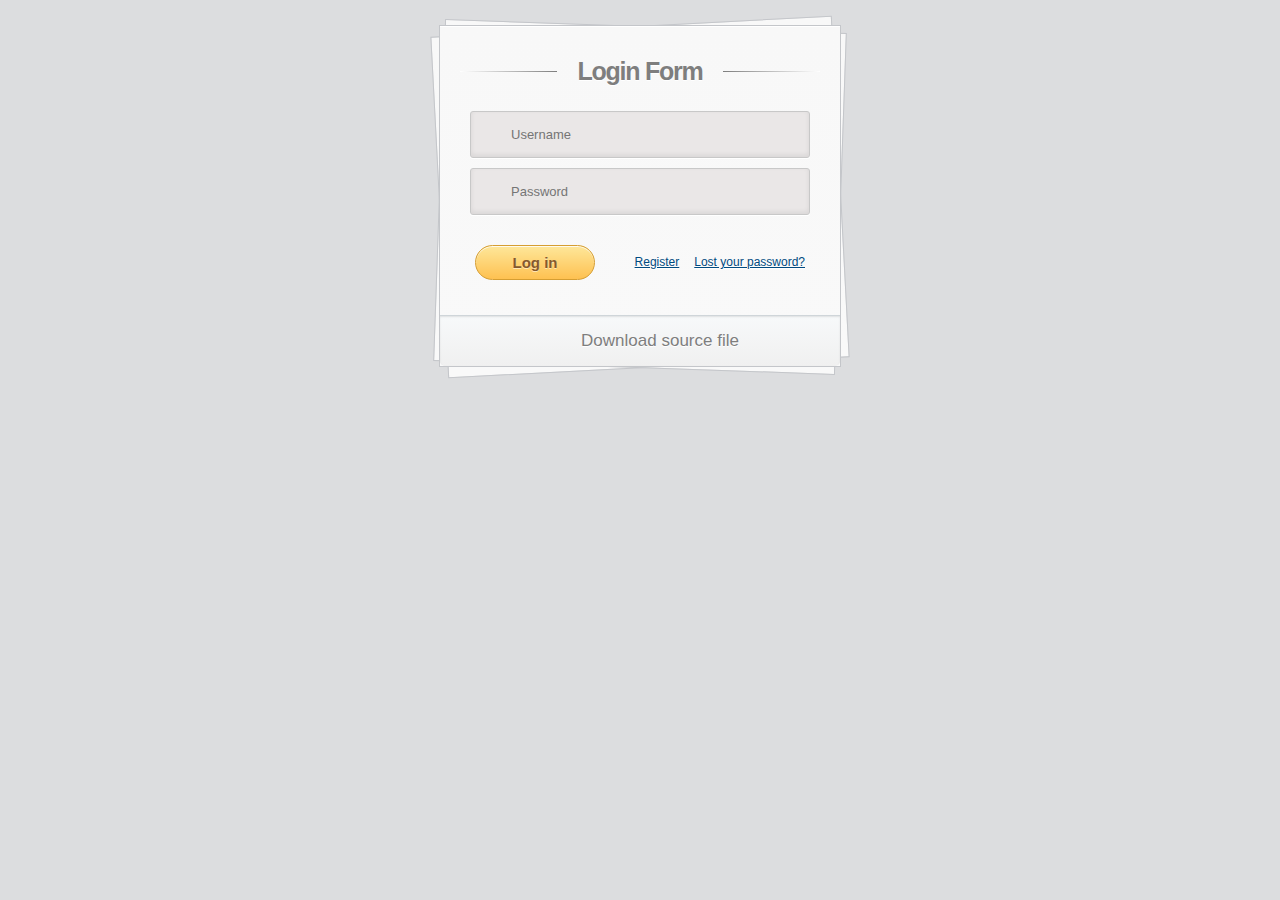
<file: formulario/index.html>
<!DOCTYPE html>
<html >
  <head>
    <meta charset="UTF-8">
    <title>Login form using HTML5 and CSS3</title>
    
    
    
    
        <link rel="stylesheet" href="css/style.css">

    
    
    
  </head>

  <body>

    <body>
<div class="container">
	<section id="content">
		<form action="">
			<h1>Login Form</h1>
			<div>
				<input type="text" placeholder="Username" required="" id="username" />
			</div>
			<div>
				<input type="password" placeholder="Password" required="" id="password" />
			</div>
			<div>
				<input type="submit" value="Log in" />
				<a href="#">Lost your password?</a>
				<a href="#">Register</a>
			</div>
		</form><!-- form -->
		<div class="button">
			<a href="#">Download source file</a>
		</div><!-- button -->
	</section><!-- content -->
</div><!-- container -->
</body>
    
        <script src="js/index.js"></script>

    
    
    
  </body>
</html>
</file>
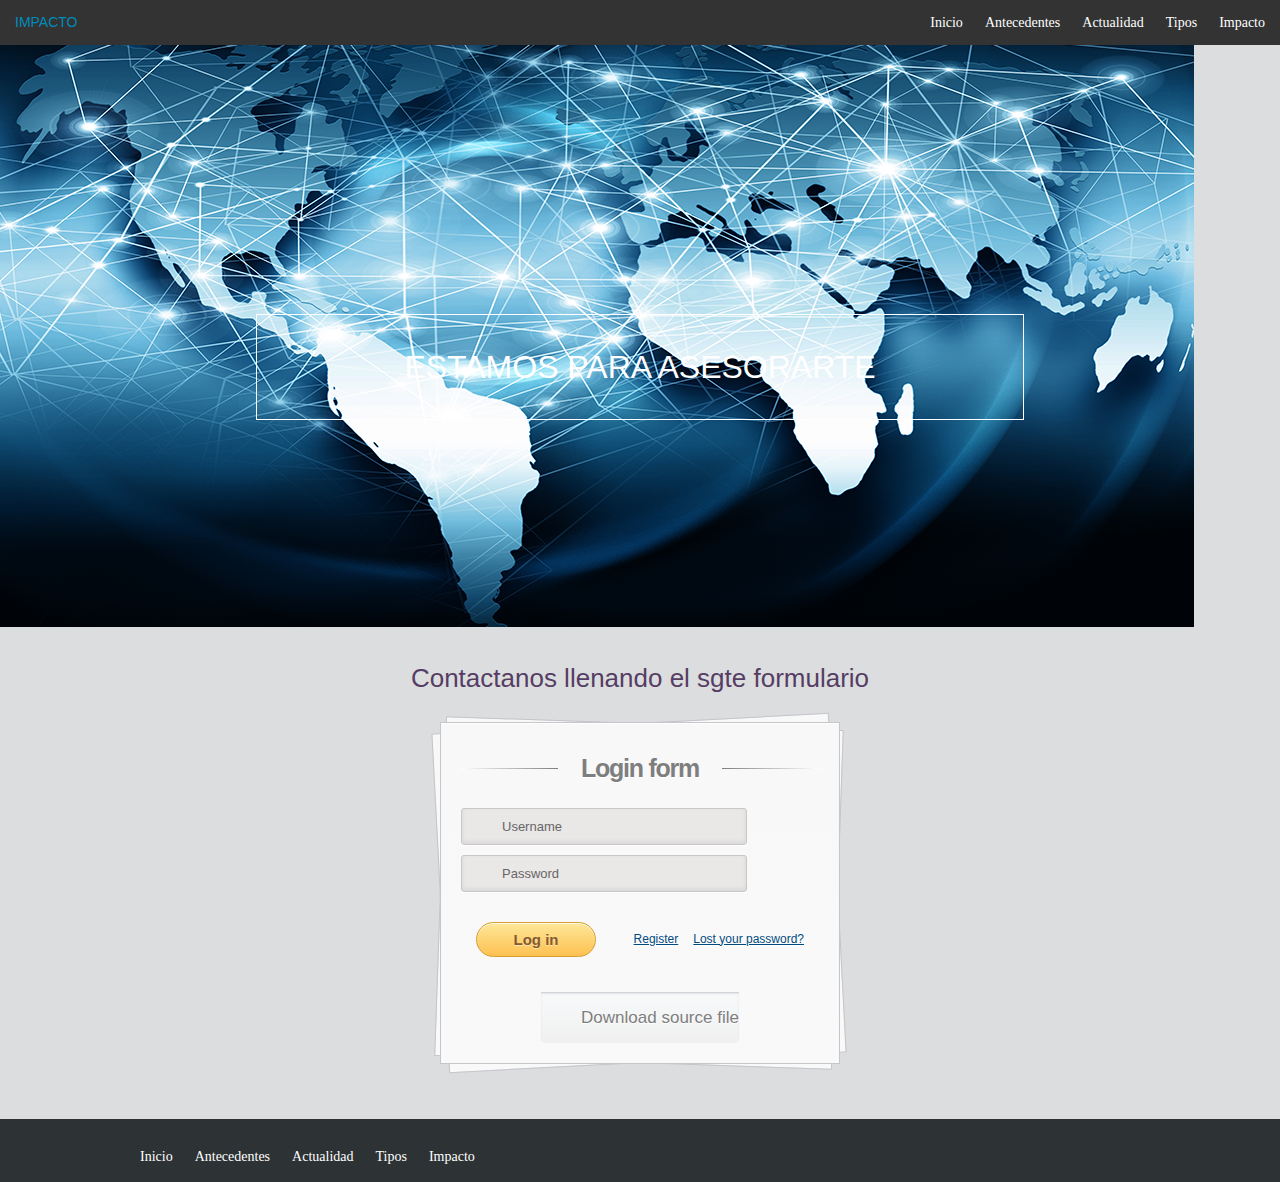
<file: contacto.html>
<!doctype html>
<html class="no-js" lang="">
    <head>
        <meta charset="utf-8">
        <meta http-equiv="X-UA-Compatible" content="IE=edge,chrome=1">
        <title></title>
        <meta name="description" content="">
        <meta name="viewport" content="width=device-width, initial-scale=1">

        <link rel="stylesheet" href="css/normalize.min.css">
        <link rel="stylesheet" href="css/main.css">
        <link rel="stylesheet" href="css/foundation.css">
        <link rel="stylesheet" href="formulario/css/style.css"

        <script src="js/vendor/modernizr-2.8.3.min.js"></script>
    </head>
    <body>
        <header class = "fixed">
            <div class= "top-bar">
                <div class= "row">
                    <div class="large-4 columns">
                        <a href= "contacto.html">IMPACTO</a>
                    </div>
                
                    <div class ="large-6 large-offset-2 columns">
                        <div id="navegacion">
                        <nav class="inline-list right">
                <li><a = href="index.html">Inicio</a></li>
                <li><a = href="nosotros.html">Antecedentes</a></li>
                <li><a = href="servicios.html">Actualidad</a></li>
                <li><a = href="equipo.html">Tipos</a></li>
                <li><a = href="contacto">Impacto</a></li>
                        </nav>
                        </div>
                     </div>
                </div>
            </div>
        </div>
        </header>

 

         <section class="destacada">
            <div class="pattern"=></div>
            <img src="img/WWW.png" alt?="Imagen Index">
            <div class="contenido text-center">
            <h1><span>Estamos para asesorarte</span></h1>
            </div>
         </section>

        <section class="informacion">
        <h2 class="text-center"> Contactanos llenando el sgte formulario</h2>
         <div class="container">
         <section id="content">
         <form action="">
            <h1>Login form</h1>
            <div>
                <input type="text" placeholder="Username"
                required="" id="Username"/>

            </div>
            <div>
                <input type="password" placeholder="Password"
                required="" id="Password"/>
            </div>
            <div>
                <input type="submit" value="Log in"/>
                <a href="#">Lost your password? </a>
                <a href="#">Register </a>
            </div>
         </form>
         <div class="button">
            <a href="#">Download source file </a>
         </div>
         </section>
         </div>        
        </section>




    <footer>
     <div class="row">
            <nav class="large-6 columns inline-list">
                <li><a = href="index.html">Inicio</a></li>
                <li><a = href="nosotros.html">Antecedentes</a></li>
                <li><a = href="servicios.html">Actualidad</a></li>
                <li><a = href="equipo.html">Tipos</a></li>
                <li><a = href="contacto">Impacto</a></li>
            </nav>
            
           
        </nav>

    </footer>

        <script src="//ajax.googleapis.com/ajax/libs/jquery/1.11.2/jquery.min.js"></script>
        <script>window.jQuery || document.write('<script src="js/vendor/jquery-1.11.2.min.js"><\/script>')</script>

        <script src="js/main.js"></script>
        <script src="js/foundation.min.js"></script>

    </body>
</html>
</file>
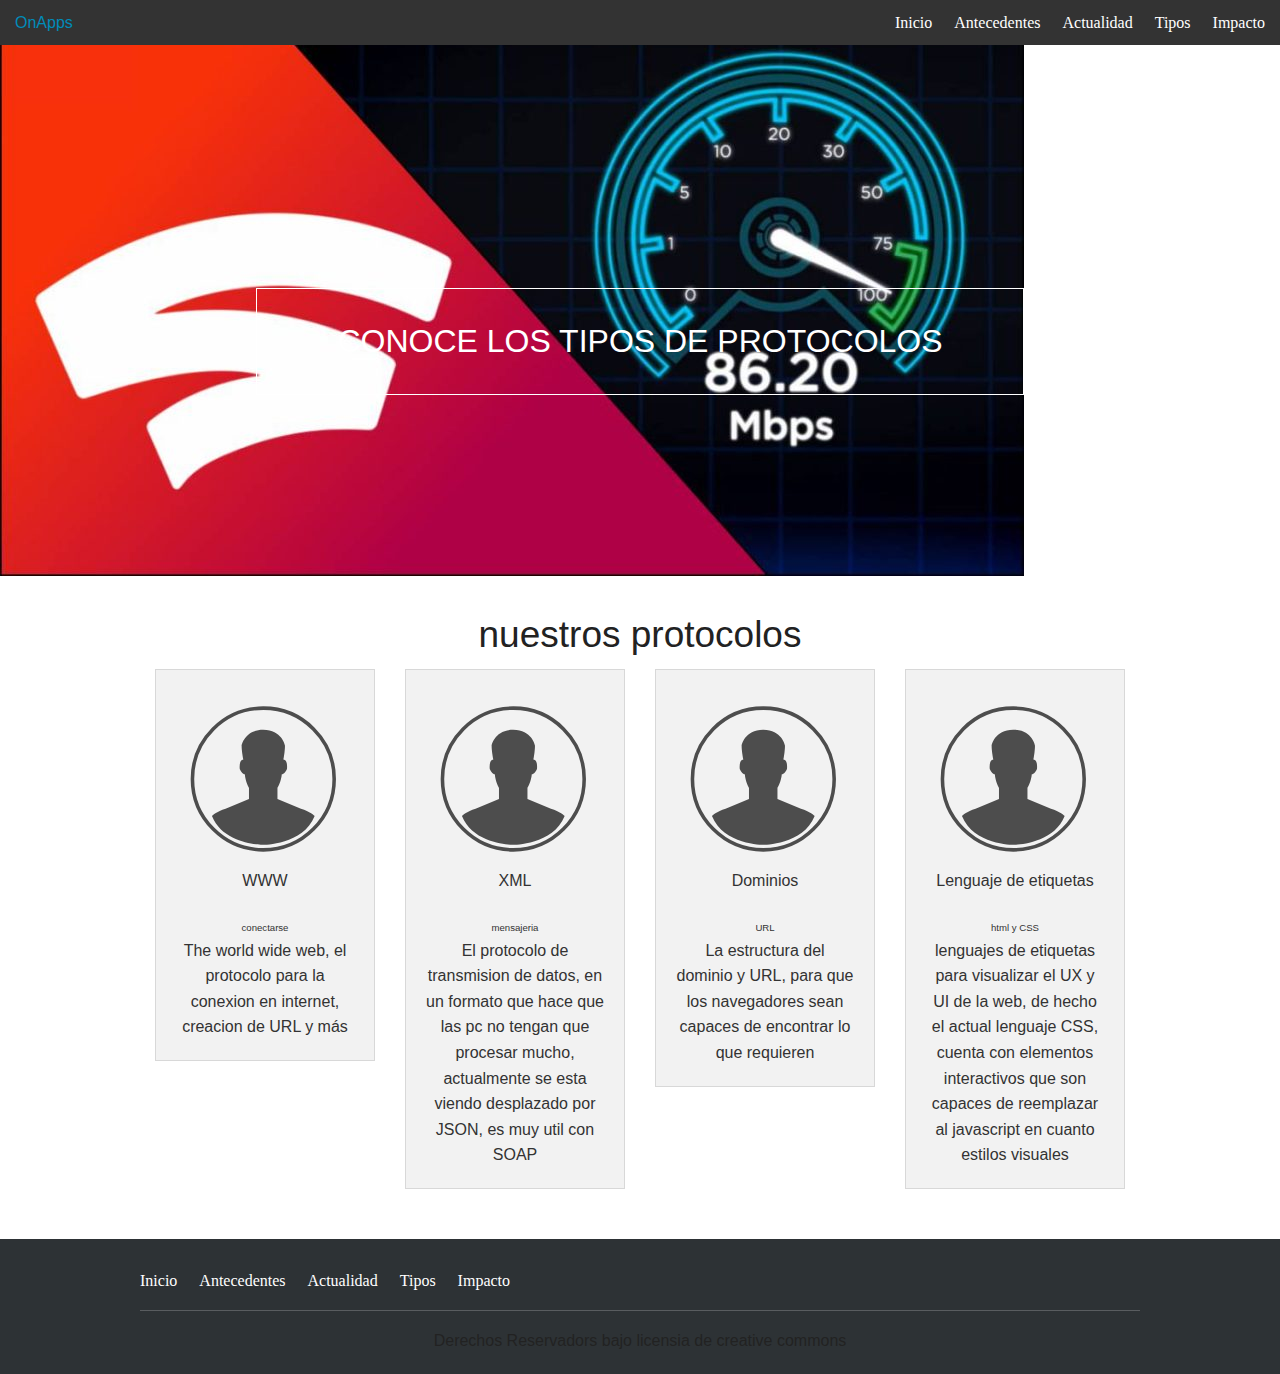
<file: equipo.html>
<!doctype html>
<html class="no-js" lang="">
    <head>
        <meta charset="utf-8">
        <meta http-equiv="X-UA-Compatible" content="IE=edge,chrome=1">
        <title></title>
        <meta name="description" content="">
        <meta name="viewport" content="width=device-width, initial-scale=1">

        <link rel="stylesheet" href="css/normalize.min.css">
        <link rel="stylesheet" href="css/main.css">
        <link rel="stylesheet" href="css/foundation.css">

        <script src="js/vendor/modernizr-2.8.3.min.js"></script>
    </head>
    <body>

        <header class = "fixed">
            <div class= "top-bar">
                <div class= "row">
                    <div class="large-4 columns">
                        <a href="index.html" class="Inicio">OnApps</a>
                    </div>
                
                    <div class ="large-6 large-offset-2 columns">
                        <div id="navegacion">
                        <nav class="inline-list right">
                 <li><a = href="index.html">Inicio</a></li>
                <li><a = href="nosotros.html">Antecedentes</a></li>
                <li><a = href="servicios.html">Actualidad</a></li>
                <li><a = href="equipo.html">Tipos</a></li>
                <li><a = href="contacto">Impacto</a></li>
                        </nav>
                        </div>
                     </div>
                </div>
            </div>
        </div>
        </header>

        <section class="destacada">
            <div class="pattern"=></div>
            <img src="img/WWW6.jpg" alt?="Imagen Index">


            <div class="contenido text-center">
                <h1><span>Conoce los tipos de protocolos</span></h1>
            </div>
        </section>


        <section class="informacion">
            <div class="row">

                <h2 = class="text-center">nuestros protocolos</h2>

                <div class= "large-3 columns">
                    <div class="panel text-center">

                        <img src="img/sin_foto.svg" alt="Equipo de trabajo">
                        <p>WWW</p>
                        <small>conectarse</small>
                        <p>The world wide web, el protocolo para la conexion
                        en internet, creacion de URL y más</p>

                    </div>
                </div>

                <div class= "large-3 columns">
                    <div class="panel text-center">

                        <img src="img/sin_foto.svg" alt="Equipo de trabajo">
                        <p>XML</p>
                        <small>mensajeria</small>
                        <p>El protocolo de transmision de datos, en un
                        formato que hace que las pc no tengan que procesar
                    mucho, actualmente se esta viendo desplazado por JSON,
                es muy util con SOAP</p>

                    </div>
                </div>

                <div class= "large-3 columns">
                    <div class="panel text-center">

                        <img src="img/sin_foto.svg" alt="Equipo de trabajo">
                        <p>Dominios</p>
                        <small>URL</small>
                        <p>La estructura del dominio y URL, para que los
                        navegadores sean capaces de encontrar lo que requieren</p>

                    </div>
                </div>

                <div class= "large-3 columns">
                    <div class="panel text-center">

                        <img src="img/sin_foto.svg" alt="Equipo de trabajo">
                        <p>Lenguaje de etiquetas</p>
                        <small>html y CSS</small>
                        <p>lenguajes de etiquetas para visualizar el UX y UI de la
                        web, de hecho el actual lenguaje CSS, cuenta
                    con elementos interactivos que son capaces de reemplazar
                al javascript en cuanto estilos visuales</p>

                    </div>
                </div>

            </div>
        </section>

        

        <footer>
            <div class="row">
            <nav class="large-6 columns inline-list">
                <li><a = href="index.html">Inicio</a></li>
                <li><a = href="nosotros.html">Antecedentes</a></li>
                <li><a = href="servicios.html">Actualidad</a></li>
                <li><a = href="equipo.html">Tipos</a></li>
                <li><a = href="contacto">Impacto</a></li>
            </nav>
            

            <hr>
            <p class="text-center">Derechos Reservadors bajo licensia de creative commons</p>
        </div>
        </footer>

        <script src="//ajax.googleapis.com/ajax/libs/jquery/1.11.2/jquery.min.js"></script>

        <script>window.jQuery || document.write('<script src="js/vendor/jquery-1.11.2.min.js"><\/script>')</script>

        <script src="js/main.js"></script>
        <script type="js/foundation.min"></script>
    </body>
</html>
</file>
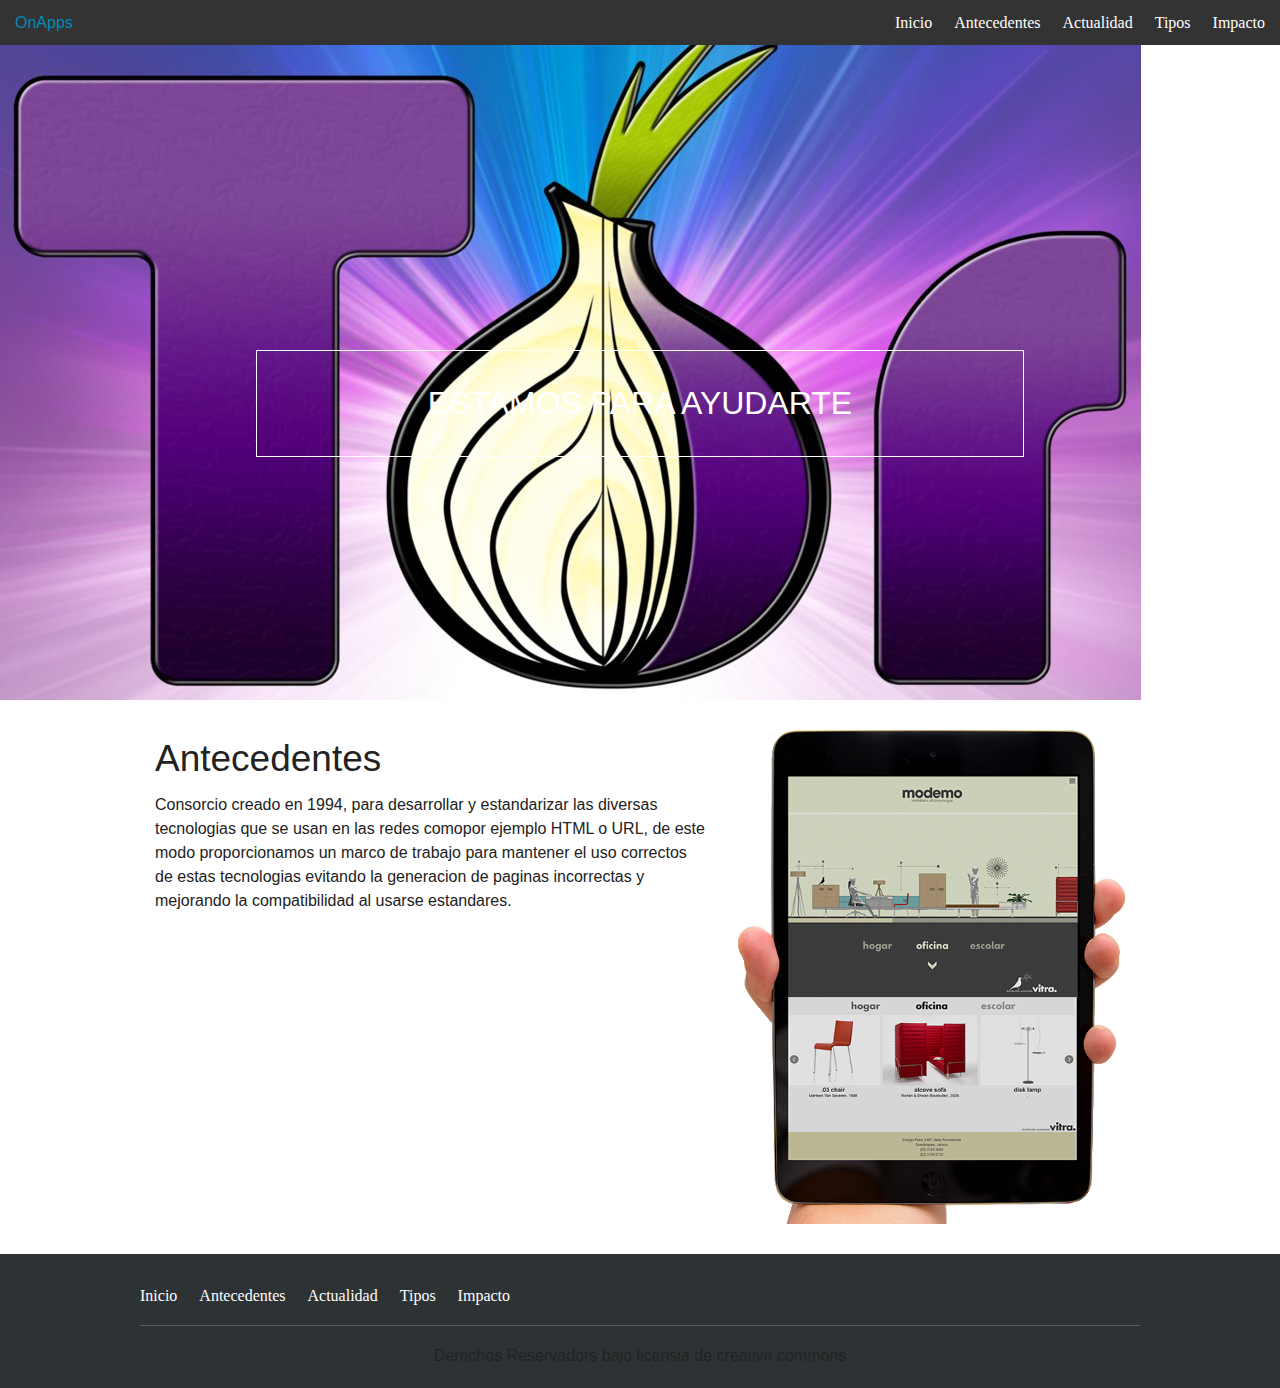
<file: nosotros.html>
<!doctype html>
<html class="no-js" lang="">
    <head>
        <meta charset="utf-8">
        <meta http-equiv="X-UA-Compatible" content="IE=edge,chrome=1">
        <title></title>
        <meta name="description" content="">
        <meta name="viewport" content="width=device-width, initial-scale=1">

        <link rel="stylesheet" href="css/normalize.min.css">
        <link rel="stylesheet" href="css/main.css">
        <link rel="stylesheet" href="css/foundation.css">

        <script src="js/vendor/modernizr-2.8.3.min.js"></script>
    </head>
    <body>

        <header class = "fixed">
            <div class= "top-bar">
                <div class= "row">
                    <div class="large-4 columns">
                        <a href="index.html" class="Inicio">OnApps</a>
                    </div>
                
                    <div class ="large-6 large-offset-2 columns">
                        <div id="navegacion">
                        <nav class="inline-list right">
                 <li><a = href="index.html">Inicio</a></li>
                <li><a = href="nosotros.html">Antecedentes</a></li>
                <li><a = href="servicios.html">Actualidad</a></li>
                <li><a = href="equipo.html">Tipos</a></li>
                <li><a = href="contacto">Impacto</a></li>
                        </nav>
                        </div>
                     </div>
                </div>
            </div>
        </div>
        </header>

        <section class="destacada">
            <div class="pattern"=></div>
            <img src="img/WWW2.jpg" alt?="Imagen Index">


            <div class="contenido text-center">
                <h1><span>Estamos para Ayudarte</span></h1>
            </div>
        </section>

        <section class="informacion">
            <div class="row">
                <div class ="large-7 columns">
                    <div id="mision">
                        <h2>Antecedentes</h2>
                        Consorcio creado en 1994, para desarrollar
                        y estandarizar las diversas tecnologias
                        que se usan en las redes comopor ejemplo HTML o URL,
                        de este modo proporcionamos un marco de trabajo
                        para mantener el uso correctos de estas tecnologias
                        evitando la generacion de paginas incorrectas
                        y mejorando la compatibilidad al usarse estandares.
                        
                    </div>
                </div>

                <div class="large-5 columns">
                    <img src="img/nosotros.png">
                </div>
            

            </div>
        </section>

        <footer>
            <div class="row">
            <nav class="large-6 columns inline-list">
                <li><a = href="index.html">Inicio</a></li>
                <li><a = href="nosotros.html">Antecedentes</a></li>
                <li><a = href="servicios.html">Actualidad</a></li>
                <li><a = href="equipo.html">Tipos</a></li>
                <li><a = href="contacto">Impacto</a></li>
            </nav>
            

            <hr>
            <p class="text-center">Derechos Reservadors bajo licensia de creative commons</p>
        </div>
        </footer>

        <script src="//ajax.googleapis.com/ajax/libs/jquery/1.11.2/jquery.min.js"></script>

        <script>window.jQuery || document.write('<script src="js/vendor/jquery-1.11.2.min.js"><\/script>')</script>

        <script src="js/main.js"></script>
        <script type="js/foundation.min"></script>
    </body>
</html>
</file>
<file: formulario/css/style.css>
body {
	background: #DCDDDF url(http://cssdeck.com/uploads/media/items/7/7AF2Qzt.png);
	color: #000;
	font: 14px Arial;
	margin: 0 auto;
	padding: 0;
	position: relative;
}
h1{ font-size:28px;}
h2{ font-size:26px;}
h3{ font-size:18px;}
h4{ font-size:16px;}
h5{ font-size:14px;}
h6{ font-size:12px;}
h1,h2,h3,h4,h5,h6{ color:#563D64;}
small{ font-size:10px;}
b, strong{ font-weight:bold;}
a{ text-decoration: none; }
a:hover{ text-decoration: underline; }
.left { float:left; }
.right { float:right; }
.alignleft { float: left; margin-right: 15px; }
.alignright { float: right; margin-left: 15px; }
.clearfix:after,
form:after {
	content: ".";
	display: block;
	height: 0;
	clear: both;
	visibility: hidden;
}
.container { margin: 25px auto; position: relative; width: 900px; }
#content {
	background: #f9f9f9;
	background: -moz-linear-gradient(top,  rgba(248,248,248,1) 0%, rgba(249,249,249,1) 100%);
	background: -webkit-linear-gradient(top,  rgba(248,248,248,1) 0%,rgba(249,249,249,1) 100%);
	background: -o-linear-gradient(top,  rgba(248,248,248,1) 0%,rgba(249,249,249,1) 100%);
	background: -ms-linear-gradient(top,  rgba(248,248,248,1) 0%,rgba(249,249,249,1) 100%);
	background: linear-gradient(top,  rgba(248,248,248,1) 0%,rgba(249,249,249,1) 100%);
	filter: progid:DXImageTransform.Microsoft.gradient( startColorstr='#f8f8f8', endColorstr='#f9f9f9',GradientType=0 );
	-webkit-box-shadow: 0 1px 0 #fff inset;
	-moz-box-shadow: 0 1px 0 #fff inset;
	-ms-box-shadow: 0 1px 0 #fff inset;
	-o-box-shadow: 0 1px 0 #fff inset;
	box-shadow: 0 1px 0 #fff inset;
	border: 1px solid #c4c6ca;
	margin: 0 auto;
	padding: 25px 0 0;
	position: relative;
	text-align: center;
	text-shadow: 0 1px 0 #fff;
	width: 400px;
}
#content h1 {
	color: #7E7E7E;
	font: bold 25px Helvetica, Arial, sans-serif;
	letter-spacing: -0.05em;
	line-height: 20px;
	margin: 10px 0 30px;
}
#content h1:before,
#content h1:after {
	content: "";
	height: 1px;
	position: absolute;
	top: 10px;
	width: 27%;
}
#content h1:after {
	background: rgb(126,126,126);
	background: -moz-linear-gradient(left,  rgba(126,126,126,1) 0%, rgba(255,255,255,1) 100%);
	background: -webkit-linear-gradient(left,  rgba(126,126,126,1) 0%,rgba(255,255,255,1) 100%);
	background: -o-linear-gradient(left,  rgba(126,126,126,1) 0%,rgba(255,255,255,1) 100%);
	background: -ms-linear-gradient(left,  rgba(126,126,126,1) 0%,rgba(255,255,255,1) 100%);
	background: linear-gradient(left,  rgba(126,126,126,1) 0%,rgba(255,255,255,1) 100%);
    right: 0;
}
#content h1:before {
	background: rgb(126,126,126);
	background: -moz-linear-gradient(right,  rgba(126,126,126,1) 0%, rgba(255,255,255,1) 100%);
	background: -webkit-linear-gradient(right,  rgba(126,126,126,1) 0%,rgba(255,255,255,1) 100%);
	background: -o-linear-gradient(right,  rgba(126,126,126,1) 0%,rgba(255,255,255,1) 100%);
	background: -ms-linear-gradient(right,  rgba(126,126,126,1) 0%,rgba(255,255,255,1) 100%);
	background: linear-gradient(right,  rgba(126,126,126,1) 0%,rgba(255,255,255,1) 100%);
    left: 0;
}
#content:after,
#content:before {
	background: #f9f9f9;
	background: -moz-linear-gradient(top,  rgba(248,248,248,1) 0%, rgba(249,249,249,1) 100%);
	background: -webkit-linear-gradient(top,  rgba(248,248,248,1) 0%,rgba(249,249,249,1) 100%);
	background: -o-linear-gradient(top,  rgba(248,248,248,1) 0%,rgba(249,249,249,1) 100%);
	background: -ms-linear-gradient(top,  rgba(248,248,248,1) 0%,rgba(249,249,249,1) 100%);
	background: linear-gradient(top,  rgba(248,248,248,1) 0%,rgba(249,249,249,1) 100%);
	filter: progid:DXImageTransform.Microsoft.gradient( startColorstr='#f8f8f8', endColorstr='#f9f9f9',GradientType=0 );
	border: 1px solid #c4c6ca;
	content: "";
	display: block;
	height: 100%;
	left: -1px;
	position: absolute;
	width: 100%;
}
#content:after {
	-webkit-transform: rotate(2deg);
	-moz-transform: rotate(2deg);
	-ms-transform: rotate(2deg);
	-o-transform: rotate(2deg);
	transform: rotate(2deg);
	top: 0;
	z-index: -1;
}
#content:before {
	-webkit-transform: rotate(-3deg);
	-moz-transform: rotate(-3deg);
	-ms-transform: rotate(-3deg);
	-o-transform: rotate(-3deg);
	transform: rotate(-3deg);
	top: 0;
	z-index: -2;
}
#content form { margin: 0 20px; position: relative }
#content form input[type="text"],
#content form input[type="password"] {
	-webkit-border-radius: 3px;
	-moz-border-radius: 3px;
	-ms-border-radius: 3px;
	-o-border-radius: 3px;
	border-radius: 3px;
	-webkit-box-shadow: 0 1px 0 #fff, 0 -2px 5px rgba(0,0,0,0.08) inset;
	-moz-box-shadow: 0 1px 0 #fff, 0 -2px 5px rgba(0,0,0,0.08) inset;
	-ms-box-shadow: 0 1px 0 #fff, 0 -2px 5px rgba(0,0,0,0.08) inset;
	-o-box-shadow: 0 1px 0 #fff, 0 -2px 5px rgba(0,0,0,0.08) inset;
	box-shadow: 0 1px 0 #fff, 0 -2px 5px rgba(0,0,0,0.08) inset;
	-webkit-transition: all 0.5s ease;
	-moz-transition: all 0.5s ease;
	-ms-transition: all 0.5s ease;
	-o-transition: all 0.5s ease;
	transition: all 0.5s ease;
	background: #eae7e7 url(http://cssdeck.com/uploads/media/items/8/8bcLQqF.png) no-repeat;
	border: 1px solid #c8c8c8;
	color: #777;
	font: 13px Helvetica, Arial, sans-serif;
	margin: 0 0 10px;
	padding: 15px 10px 15px 40px;
	width: 80%;
}
#content form input[type="text"]:focus,
#content form input[type="password"]:focus {
	-webkit-box-shadow: 0 0 2px #ed1c24 inset;
	-moz-box-shadow: 0 0 2px #ed1c24 inset;
	-ms-box-shadow: 0 0 2px #ed1c24 inset;
	-o-box-shadow: 0 0 2px #ed1c24 inset;
	box-shadow: 0 0 2px #ed1c24 inset;
	background-color: #fff;
	border: 1px solid #ed1c24;
	outline: none;
}
#username { background-position: 10px 10px !important }
#password { background-position: 10px -53px !important }
#content form input[type="submit"] {
	background: rgb(254,231,154);
	background: -moz-linear-gradient(top,  rgba(254,231,154,1) 0%, rgba(254,193,81,1) 100%);
	background: -webkit-linear-gradient(top,  rgba(254,231,154,1) 0%,rgba(254,193,81,1) 100%);
	background: -o-linear-gradient(top,  rgba(254,231,154,1) 0%,rgba(254,193,81,1) 100%);
	background: -ms-linear-gradient(top,  rgba(254,231,154,1) 0%,rgba(254,193,81,1) 100%);
	background: linear-gradient(top,  rgba(254,231,154,1) 0%,rgba(254,193,81,1) 100%);
	filter: progid:DXImageTransform.Microsoft.gradient( startColorstr='#fee79a', endColorstr='#fec151',GradientType=0 );
	-webkit-border-radius: 30px;
	-moz-border-radius: 30px;
	-ms-border-radius: 30px;
	-o-border-radius: 30px;
	border-radius: 30px;
	-webkit-box-shadow: 0 1px 0 rgba(255,255,255,0.8) inset;
	-moz-box-shadow: 0 1px 0 rgba(255,255,255,0.8) inset;
	-ms-box-shadow: 0 1px 0 rgba(255,255,255,0.8) inset;
	-o-box-shadow: 0 1px 0 rgba(255,255,255,0.8) inset;
	box-shadow: 0 1px 0 rgba(255,255,255,0.8) inset;
	border: 1px solid #D69E31;
	color: #85592e;
	cursor: pointer;
	float: left;
	font: bold 15px Helvetica, Arial, sans-serif;
	height: 35px;
	margin: 20px 0 35px 15px;
	position: relative;
	text-shadow: 0 1px 0 rgba(255,255,255,0.5);
	width: 120px;
}
#content form input[type="submit"]:hover {
	background: rgb(254,193,81);
	background: -moz-linear-gradient(top,  rgba(254,193,81,1) 0%, rgba(254,231,154,1) 100%);
	background: -webkit-linear-gradient(top,  rgba(254,193,81,1) 0%,rgba(254,231,154,1) 100%);
	background: -o-linear-gradient(top,  rgba(254,193,81,1) 0%,rgba(254,231,154,1) 100%);
	background: -ms-linear-gradient(top,  rgba(254,193,81,1) 0%,rgba(254,231,154,1) 100%);
	background: linear-gradient(top,  rgba(254,193,81,1) 0%,rgba(254,231,154,1) 100%);
	filter: progid:DXImageTransform.Microsoft.gradient( startColorstr='#fec151', endColorstr='#fee79a',GradientType=0 );
}
#content form div a {
	color: #004a80;
    float: right;
    font-size: 12px;
    margin: 30px 15px 0 0;
    text-decoration: underline;
}
.button {
	background: rgb(247,249,250);
	background: -moz-linear-gradient(top,  rgba(247,249,250,1) 0%, rgba(240,240,240,1) 100%);
	background: -webkit-linear-gradient(top,  rgba(247,249,250,1) 0%,rgba(240,240,240,1) 100%);
	background: -o-linear-gradient(top,  rgba(247,249,250,1) 0%,rgba(240,240,240,1) 100%);
	background: -ms-linear-gradient(top,  rgba(247,249,250,1) 0%,rgba(240,240,240,1) 100%);
	background: linear-gradient(top,  rgba(247,249,250,1) 0%,rgba(240,240,240,1) 100%);
	filter: progid:DXImageTransform.Microsoft.gradient( startColorstr='#f7f9fa', endColorstr='#f0f0f0',GradientType=0 );
	-webkit-box-shadow: 0 1px 2px rgba(0,0,0,0.1) inset;
	-moz-box-shadow: 0 1px 2px rgba(0,0,0,0.1) inset;
	-ms-box-shadow: 0 1px 2px rgba(0,0,0,0.1) inset;
	-o-box-shadow: 0 1px 2px rgba(0,0,0,0.1) inset;
	box-shadow: 0 1px 2px rgba(0,0,0,0.1) inset;
	-webkit-border-radius: 0 0 5px 5px;
	-moz-border-radius: 0 0 5px 5px;
	-o-border-radius: 0 0 5px 5px;
	-ms-border-radius: 0 0 5px 5px;
	border-radius: 0 0 5px 5px;
	border-top: 1px solid #CFD5D9;
	padding: 15px 0;
}
.button a {
	background: url(http://cssdeck.com/uploads/media/items/8/8bcLQqF.png) 0 -112px no-repeat;
	color: #7E7E7E;
	font-size: 17px;
	padding: 2px 0 2px 40px;
	text-decoration: none;
	-webkit-transition: all 0.3s ease;
	-moz-transition: all 0.3s ease;
	-ms-transition: all 0.3s ease;
	-o-transition: all 0.3s ease;
	transition: all 0.3s ease;
}
.button a:hover {
	background-position: 0 -135px;
	color: #00aeef;
}
</file>
<file: css/main.css>
/*! HTML5 Boilerplate v5.0 | MIT License | http://h5bp.com/ */


html {
    color: #222;
    font-size: 1em;
    line-height: 1.4;
}

 .nav {
     padding: 0px;
     margin: 0px;

 }

::-moz-selection {
    background: #b3d4fc;
    text-shadow: none;
}

::selection {
    background: #b3d4fc;
    text-shadow: none;
}

hr {
    display: block;
    height: 1px;
    border: 0;
    border-top: 1px solid #ccc;
    margin: 1em 0;
    padding: 0;
}

audio,
canvas,
iframe,
img,
svg,
video {
    vertical-align: middle;
}

fieldset {
    border: 0;
    margin: 0;
    padding: 0;
}

textarea {
    resize: vertical;
}

.browserupgrade {
    margin: 0.2em 0;
    background: #ccc;
    color: #000;
    padding: 0.2em 0;
}


/* ==========================================================================
   Author's custom styles
   ========================================================================== */

header a.inicio {
    color:#fff;
    font-size: 1.6rem;
}

header nav a,
header nav a:hover {color:#fff;}

.top-bar {
    background-color: transparent;
    height: 4.2rem;
    line-height: 4.2rem;
}

section.destacada {
    position:relative;
}

section.destacada .contenido {

    top:50%;
    left:0;
    width:100%;
    position:absolute;
    z-index: 20;
}

section.destacada .contenido h1{
    padding: 30px 50px;
    border: 1px solid #fff;
    color:#fff;
    font-size: 2rem;
    text-transform: uppercase;
    margin:0 auto;
    width: 60%;
}

section.agencia {
    background-color: #ebeeed;
    padding: 10px;
}

section.agencia .borde {
    border: 1px solid #aeb4b7;
}

section.agencia p {
    margin-bottom: 40px;
}

section.servicios {
    background-color: #ebeeed;
    border-top: 1px solid #c2c2c2;
    border-bottom: 1px solid #c2c2c2;
    padding-top: 30px;
}

section.servicios small {
    font-size: italic;
}

section.contacto {
    background-color: #4f4962;
    padding: 10px;
    color:#fff;
}

section.contacto .borde {
    border:1px solid #697279;
}

section.contacto .button {
    background-color: #67727c;
    border: 2px solid #fff;
    color:#fff;
    padding: 15px 50px;
}

footer {
    background-color: #2d3235;
    padding-top: 30px;
}

footer nav a,
footer nav a:hover {
    color:#fff;
}

footer hr {
    display: block;
    height: 1px;
    border: 0;
    border-top: 1px solid #595d60;
    margin: 1rem 0;
    padding: 0;
}


section.informacion {
    padding: 30px 0;
}

/* ==========================================================================
   Media Queries
   ========================================================================== */

@media only screen and (min-width: 35em) {

}

@media print,
       (-o-min-device-pixel-ratio: 5/4),
       (-webkit-min-device-pixel-ratio: 1.25),
       (min-resolution: 120dpi) {

}

/* ==========================================================================
   Helper classes
   ========================================================================== */

.hidden {
    display: none !important;
    visibility: hidden;
}

.visuallyhidden {
    border: 0;
    clip: rect(0 0 0 0);
    height: 1px;
    margin: -1px;
    overflow: hidden;
    padding: 0;
    position: absolute;
    width: 1px;
}

.visuallyhidden.focusable:active,
.visuallyhidden.focusable:focus {
    clip: auto;
    height: auto;
    margin: 0;
    overflow: visible;
    position: static;
    width: auto;
}

.invisible {
    visibility: hidden;
}

.clearfix:before,
.clearfix:after {
    content: " ";
    display: table;
}

.clearfix:after {
    clear: both;
}

.clearfix {
    *zoom: 1;
}

/* ==========================================================================
   Print styles
   ========================================================================== */

@media print {
    *,
    *:before,
    *:after {
        background: transparent !important;
        color: #000 !important;
        box-shadow: none !important;
        text-shadow: none !important;
    }

    a,
    a:visited {
        text-decoration: underline;
    }

    a[href]:after {
        content: " (" attr(href) ")";
    }

    abbr[title]:after {
        content: " (" attr(title) ")";
    }

    a[href^="#"]:after,
    a[href^="javascript:"]:after {
        content: "";
    }

    pre,
    blockquote {
        border: 1px solid #999;
        page-break-inside: avoid;
    }

    thead {
        display: table-header-group;
    }

    tr,
    img {
        page-break-inside: avoid;
    }

    img {
        max-width: 100% !important;
    }

    p,
    h2,
    h3 {
        orphans: 3;
        widows: 3;
    }

    h2,
    h3 {
        page-break-after: avoid;
    }
}
</file>
